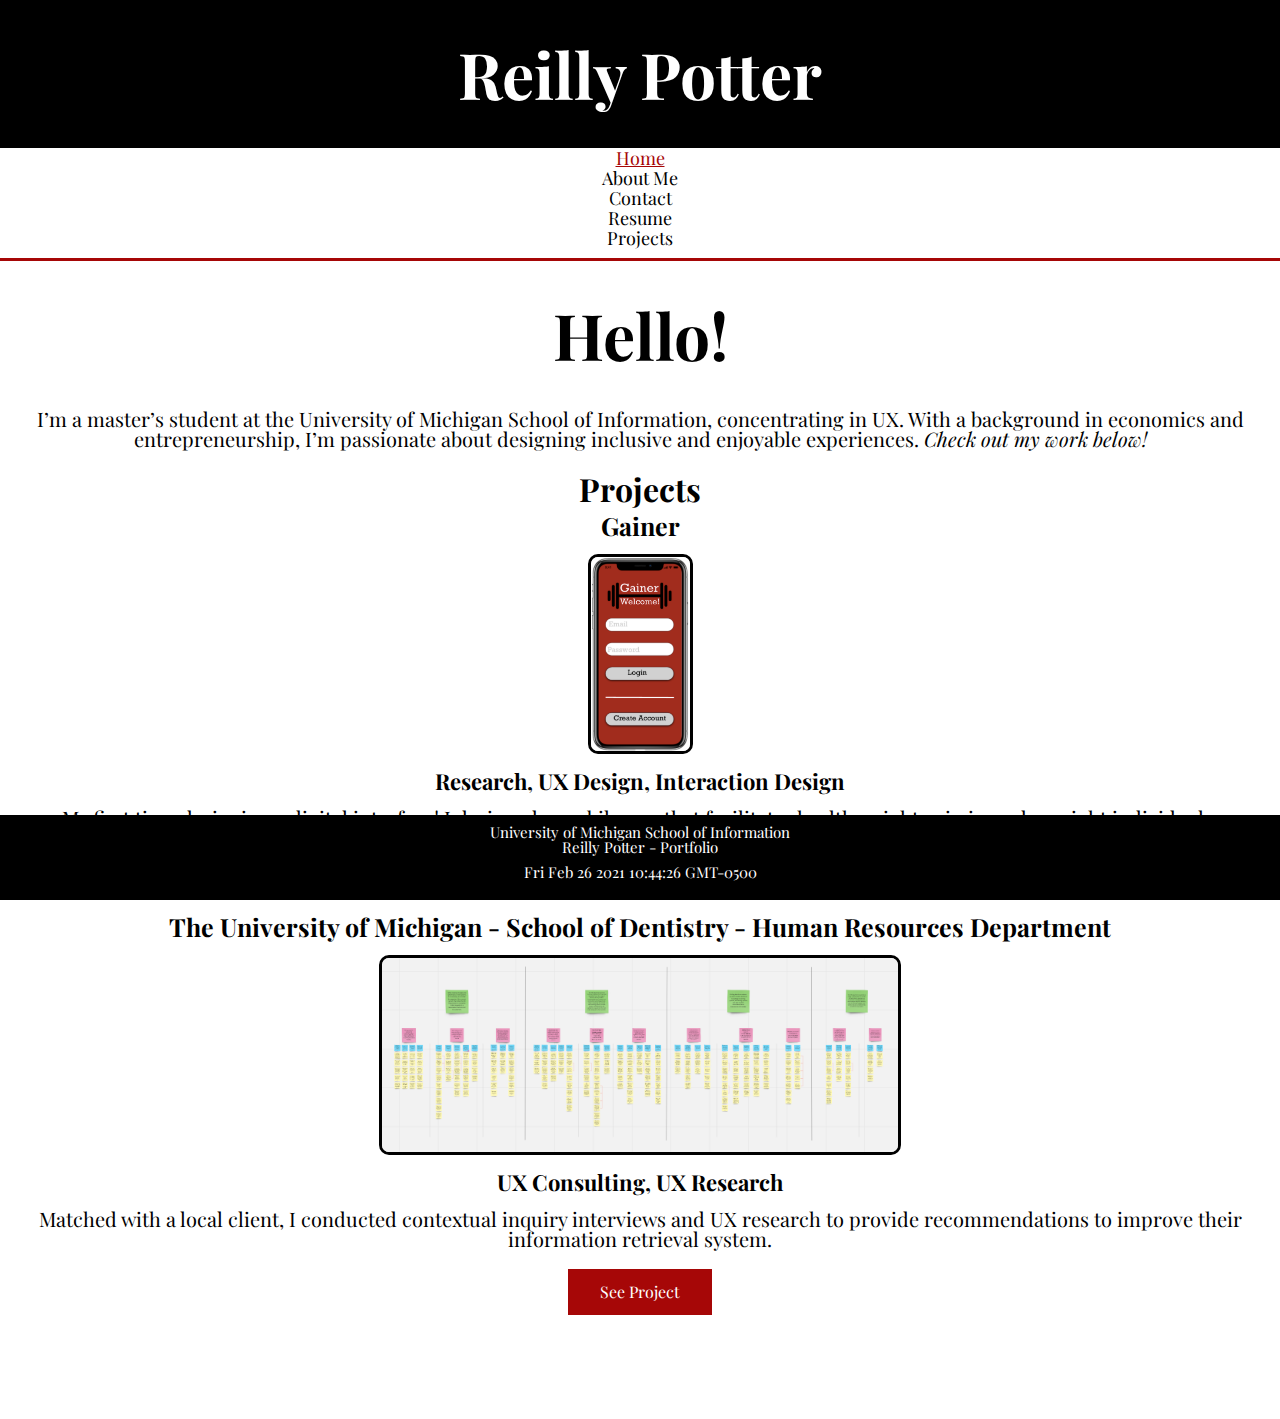
<file: index.html>
<!DOCTYPE html>
<html lang="en">
  <head>
    <meta charset="utf-8">
    <meta name="viewport" content="width=device-width, initial-scale=1.0">
    <link rel="stylesheet" type="text/css" href="css/html5reset.css">
    <link rel="stylesheet" type="text/css" href="css/style.css">
    <link rel="preconnect" href="https://fonts.gstatic.com">
    <link href="https://fonts.googleapis.com/css2?family=Playfair+Display&display=swap" rel="stylesheet">
    <!-- <link rel="shortcut icon" type="image/png" href="images/logo_icon.png"/> -->
    <script src="moment.js" type="text/javascript" defer></script>
    <script src="index.js" defer></script>
    <title>Reilly Potter's Portfolio Homepage</title>
  </head>
  <body>
    <a class = "skip" href="#main">Skip to Main Content</a>
    <header>
      <h1 class="site_title">Reilly Potter</h1>
      <nav>
        <ul class="nav_links">
          <li class="nav_item"><a href="index.html"><u>Home</u></a></li>
          <li class="nav_item"><a href="about.html">About Me</a></li>
          <li class="nav_item"><a href="contact.html">Contact</a></li>
          <li class="nav_item"><a href="resume.html">Resume</a></li>
          <li class="nav_item"><a href="projects.html">Projects</a></li>
        </ul>
    </nav>
  </header>
  <main id="main">
    <h1>Hello!</h1>
    <p>I’m a master’s student at the University of Michigan School of Information, concentrating in UX. With a background in economics and entrepreneurship, I’m passionate about designing inclusive and enjoyable experiences. <em>Check out my work below!</em></p><br>

    <h2 id="projects">Projects</h2>
    <h3 id="gainer">Gainer</h3><br>
    <img id="gainerimage1" src="images/Gainer_homescreen.png" alt="Homescreen of Gainer app"/><br>
    <h4>Research, UX Design, Interaction Design</h4><br>
    <p>My first time designing a digital interface! I designed a mobile app that facilitates health weight gain in underweight individuals.</p><br>
    <a href="projects.html#gainer_project" class="button">See Project</a><br>


    <br><h3 id="hrdentistry">The University of Michigan - School of Dentistry - Human Resources Department</h3><br>
    <img id="hraffinitywall" src="images/hr_affinity_wall.png" alt="Picture of HR Consulting Affinity Wall"/><br>
    <h4>UX Consulting, UX Research</h4><br>
    <p>Matched with a local client, I conducted contextual inquiry interviews and UX research to provide recommendations to improve their information retrieval system.</p>
    <br><a href="projects.html#hr_project" class="button">See Project</a><br>

  </main>

      <footer id="foot">
        <p>University of Michigan School of Information <br/>
            Reilly Potter - Portfolio<br/>
            <div id='displayMoment'>Fri Feb 26 2021 10:44:26 GMT-0500</div>
        </p>    
    </footer>
  </body>
</html>
</file>
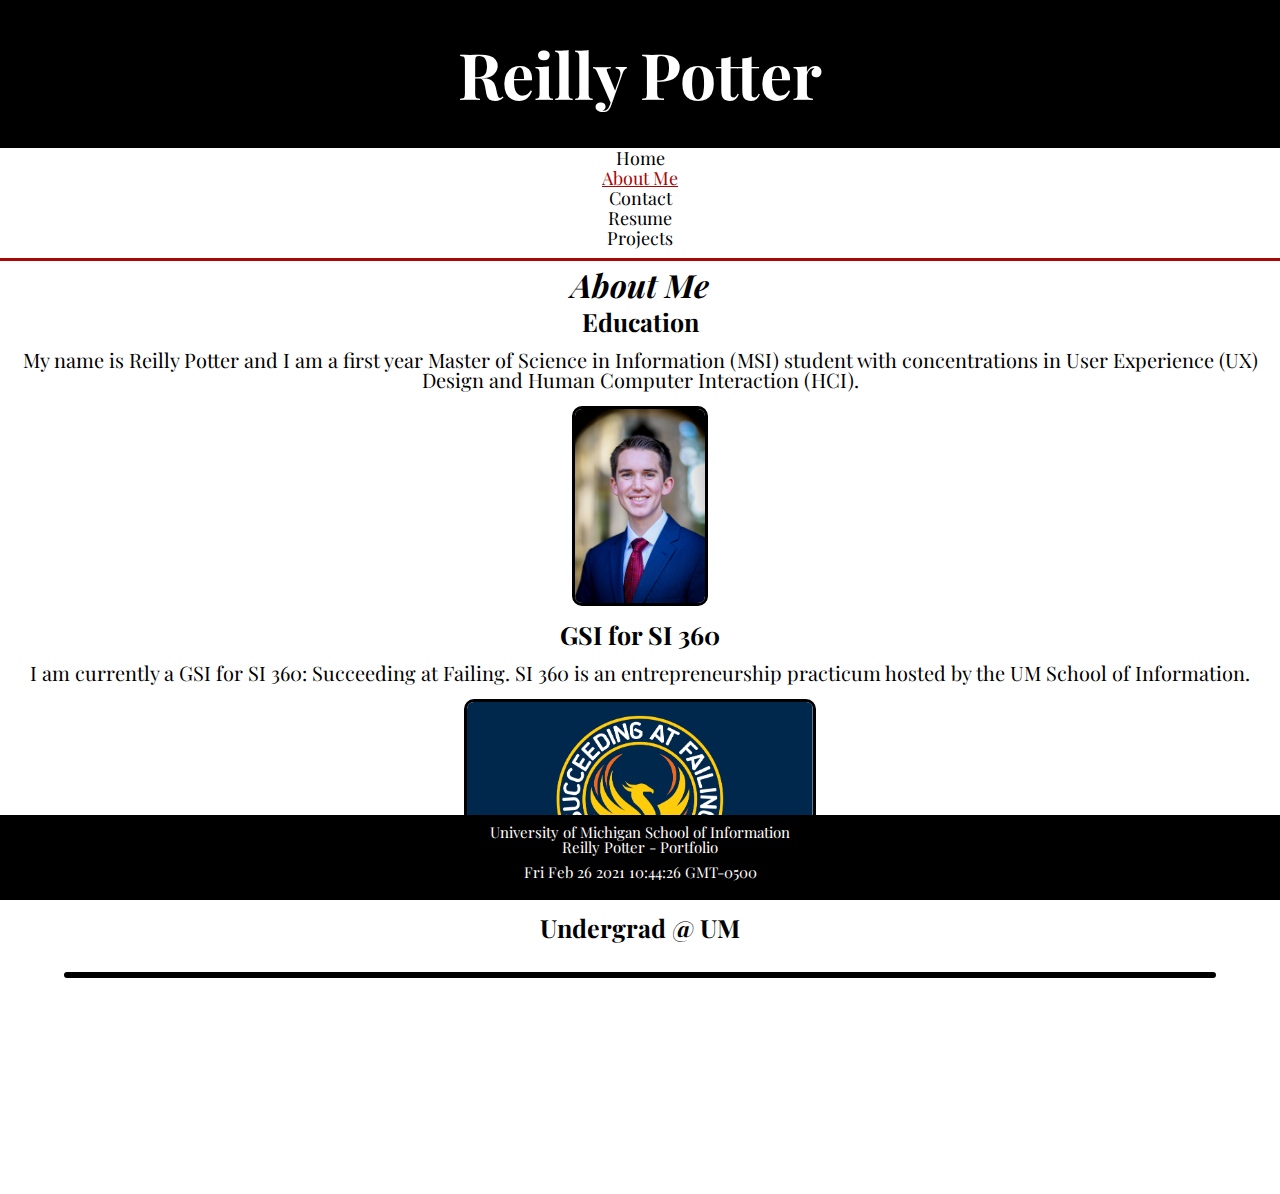
<file: about.html>
<!DOCTYPE html>
<html lang="en">
<head>
    <meta charset="utf-8">
    <meta name="viewport" content="width=device-width, initial-scale=1.0">
    <link rel="stylesheet" type="text/css" href="css/html5reset.css">
    <link rel="stylesheet" type="text/css" href="css/style.css">
    <link rel="preconnect" href="https://fonts.gstatic.com">
    <link href="https://fonts.googleapis.com/css2?family=Playfair+Display&display=swap" rel="stylesheet">
    <!-- <link rel="shortcut icon" type="image/png" href="images/logo_icon.png"/> -->
    <script src="moment.js" type="text/javascript" defer></script>
    <script src="index.js" defer></script>
    <title>Reilly Potter's About Me</title>
</head>

<body>
    <a class = "skip" href="#main">Skip to Main Content</a>
	<header>
        <h1 class="site_title">Reilly Potter</h1>
      <nav>
        <ul class="nav_links">
          <li class="nav_item"><a href="index.html">Home</a></li>
          <li class="nav_item"><a href="about.html"><u>About Me</u></a></li>
          <li class="nav_item"><a href="contact.html">Contact</a></li>
          <li class="nav_item"><a href="resume.html">Resume</a></li>
          <li class="nav_item"><a href="projects.html">Projects</a></li>
        </ul>
    </nav>
    </header>
    <main id="main">
        <section>
            <h2 id="about-me"><em>About Me</em></h2>
            <h3>Education</h3><br>
            <p>
                My name is Reilly Potter and I am a first year Master of Science in Information (MSI) student with concentrations in User Experience (UX) Design and Human Computer Interaction (HCI).
            </p><br>
            <img id="reilly-photo" src="images/reilly_headshot.jpg" alt="Reilly's Professional Headshot"><br>
        </section>
        <section>
            <h3>GSI for SI 360</h3><br>
            <p>I am currently a GSI for SI 360: Succeeding at Failing. SI 360 is an entrepreneurship practicum hosted by the UM School of Information.</p><br>
            <img src="images/SAF_emblem.png" alt="Succeeding at Failing Emblem"><br>
        </section>
        <section>
            <h3>Undergrad @ UM</h3><br>
        </section>
        <div id="thumbnails"></div><br>
        <figure>
            <img id="featured" /><br>
            <figcaption id="current_description"></figcaption>
        </figure>
        </main>
    <footer id="foot">
        <p>University of Michigan School of Information <br/>
            Reilly Potter - Portfolio<br/>
            <div id='displayMoment'>Fri Feb 26 2021 10:44:26 GMT-0500</div>
        </p>    
    </footer>
</body>
</html>
</file>
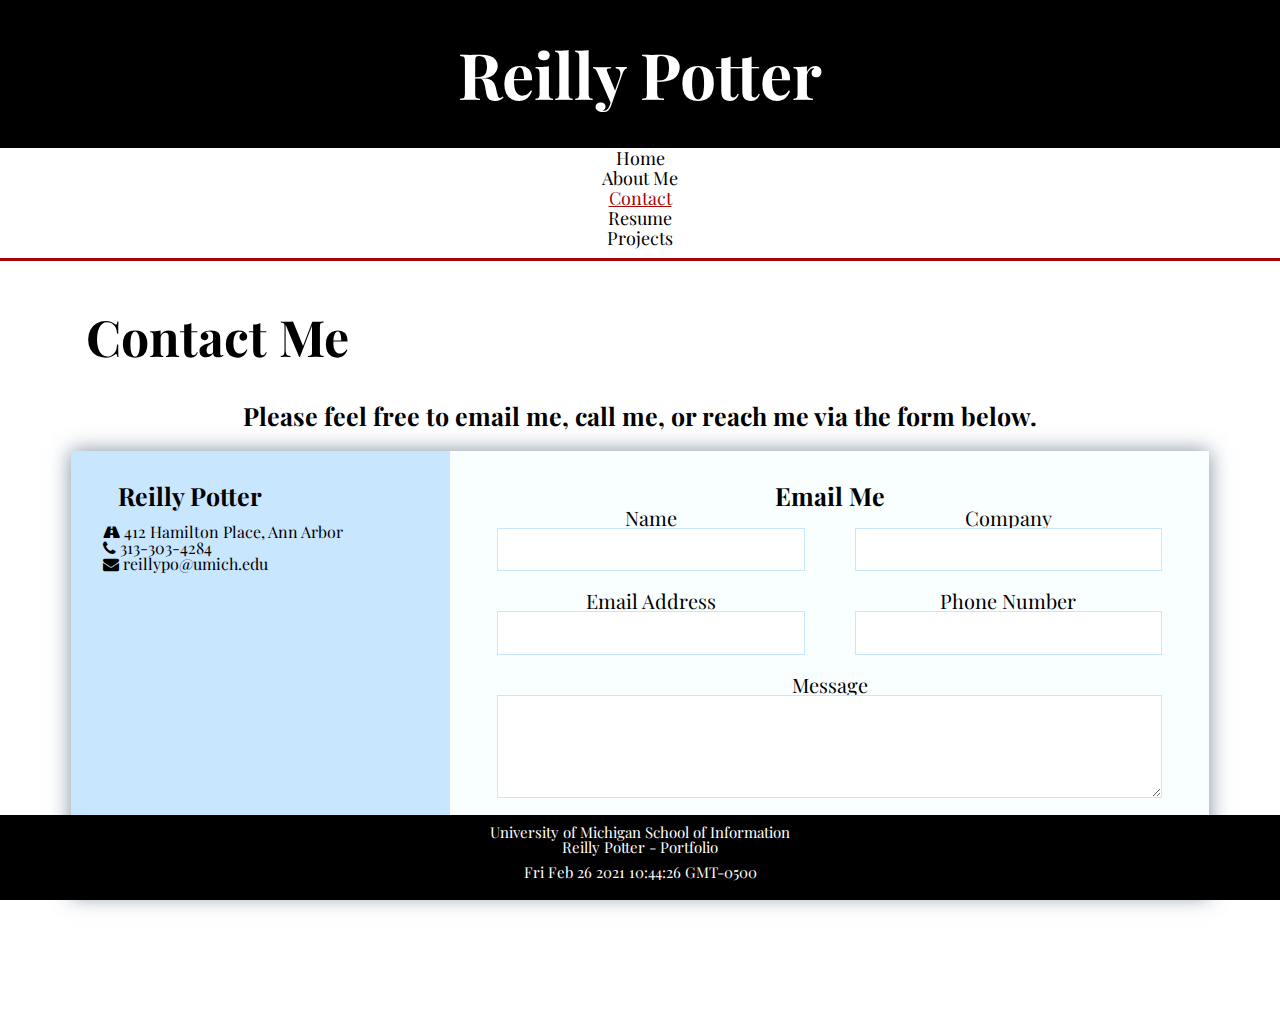
<file: contact.html>
<!DOCTYPE html>
<html lang="en">
<head>
    <meta charset="utf-8">
    <meta name="viewport" content="width=device-width, initial-scale=1.0">
    <link rel="stylesheet" href="https://stackpath.bootstrapcdn.com/font-awesome/4.7.0/css/font-awesome.min.css" integrity="sha384-wvfXpqpZZVQGK6TAh5PVlGOfQNHSoD2xbE+QkPxCAFlNEevoEH3Sl0sibVcOQVnN" crossorigin="anonymous">
    <link rel="stylesheet" type="text/css" href="css/html5reset.css">
    <link rel="stylesheet" type="text/css" href="css/style.css">
    <link rel="preconnect" href="https://fonts.gstatic.com">
    <link href="https://fonts.googleapis.com/css2?family=Playfair+Display&display=swap" rel="stylesheet">
    <!-- <link rel="shortcut icon" type="image/png" href="images/logo_icon.png"/> -->
    <script src="moment.js" type="text/javascript" defer></script>
    <script src="index.js" defer></script>
    <title>Reilly Potter's Contact Page</title>
</head>
<body>
	<a class = "skip" href="#main">Skip to Main Content</a>
    <header>
      <h1 class="site_title">Reilly Potter</h1>
      <nav>
        <ul class="nav_links">
          <li class="nav_item"><a href="index.html">Home</a></li>
          <li class="nav_item"><a href="about.html">About Me</a></li>
          <li class="nav_item"><a href="contact.html"><u>Contact</u></a></li>
          <li class="nav_item"><a href="resume.html">Resume</a></li>
          <li class="nav_item"><a href="projects.html">Projects</a></li>
        </ul>
      </nav>
    </header>
    <main id="main">
      <div class="container">
        <h1 class="brand">Contact Me</h1>
        <h2 id="contact_header">Please feel free to email me, call me, or reach me via the form below.</h2><br>
        <div class="wrapper">
        <div class="company_info">
          <h3>Reilly Potter</h3>
          <ul>
            <li><i class="fa fa-road"></i> 412 Hamilton Place, Ann Arbor</li>
            <li><i class="fa fa-phone"></i> 313-303-4284</li>
            <li><i class="fa fa-envelope"></i> reillypo@umich.edu</li>
          </ul>
        </div>
        <div class="contact">
          <h3>Email Me</h3>
          <form>
            <p>
              <label for="name">Name</label>
              <input type="text" name="name" id="name">
            </p>
            <p>
              <label for="company">Company</label>
              <input type="text" name="company" id="company">
            </p>
            <p>
              <label for="email">Email Address</label>
              <input type="email" name="email" id="email">
            </p>
            <p>
              <label for="phone">Phone Number</label>
              <input type="text" name="phone" id="phone">
            </p>
            <p class="full">
              <label for="message">Message</label>
              <textarea name="message" rows="5" id="message"></textarea>
            </p>
            <p class="full">
              <button>Submit</button>
            </p>
          </form>
        </div>
      </div>
      </div>
        </main>
        <footer id="foot">
          <p>University of Michigan School of Information <br/>
              Reilly Potter - Portfolio<br/>
              <div id='displayMoment'>Fri Feb 26 2021 10:44:26 GMT-0500</div>
          </p>    
      </footer>
    </body>
    </html>
</file>
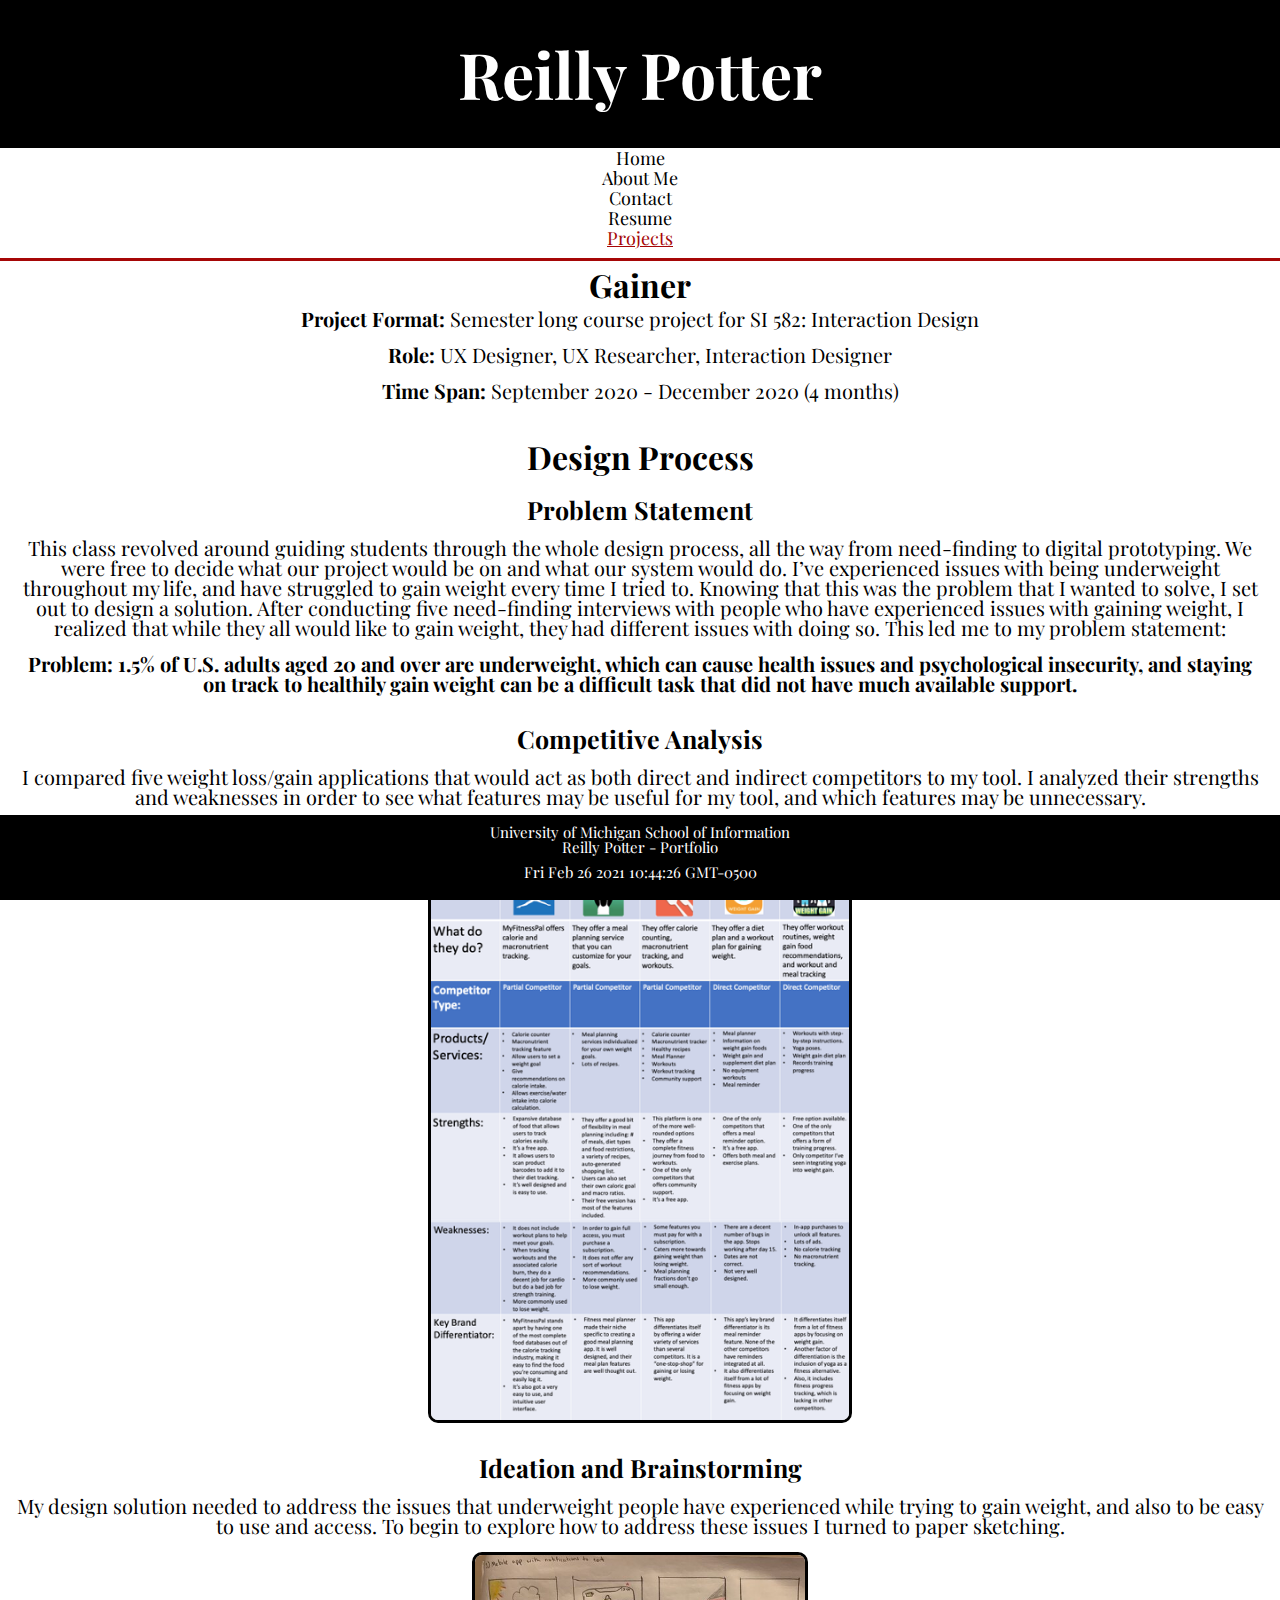
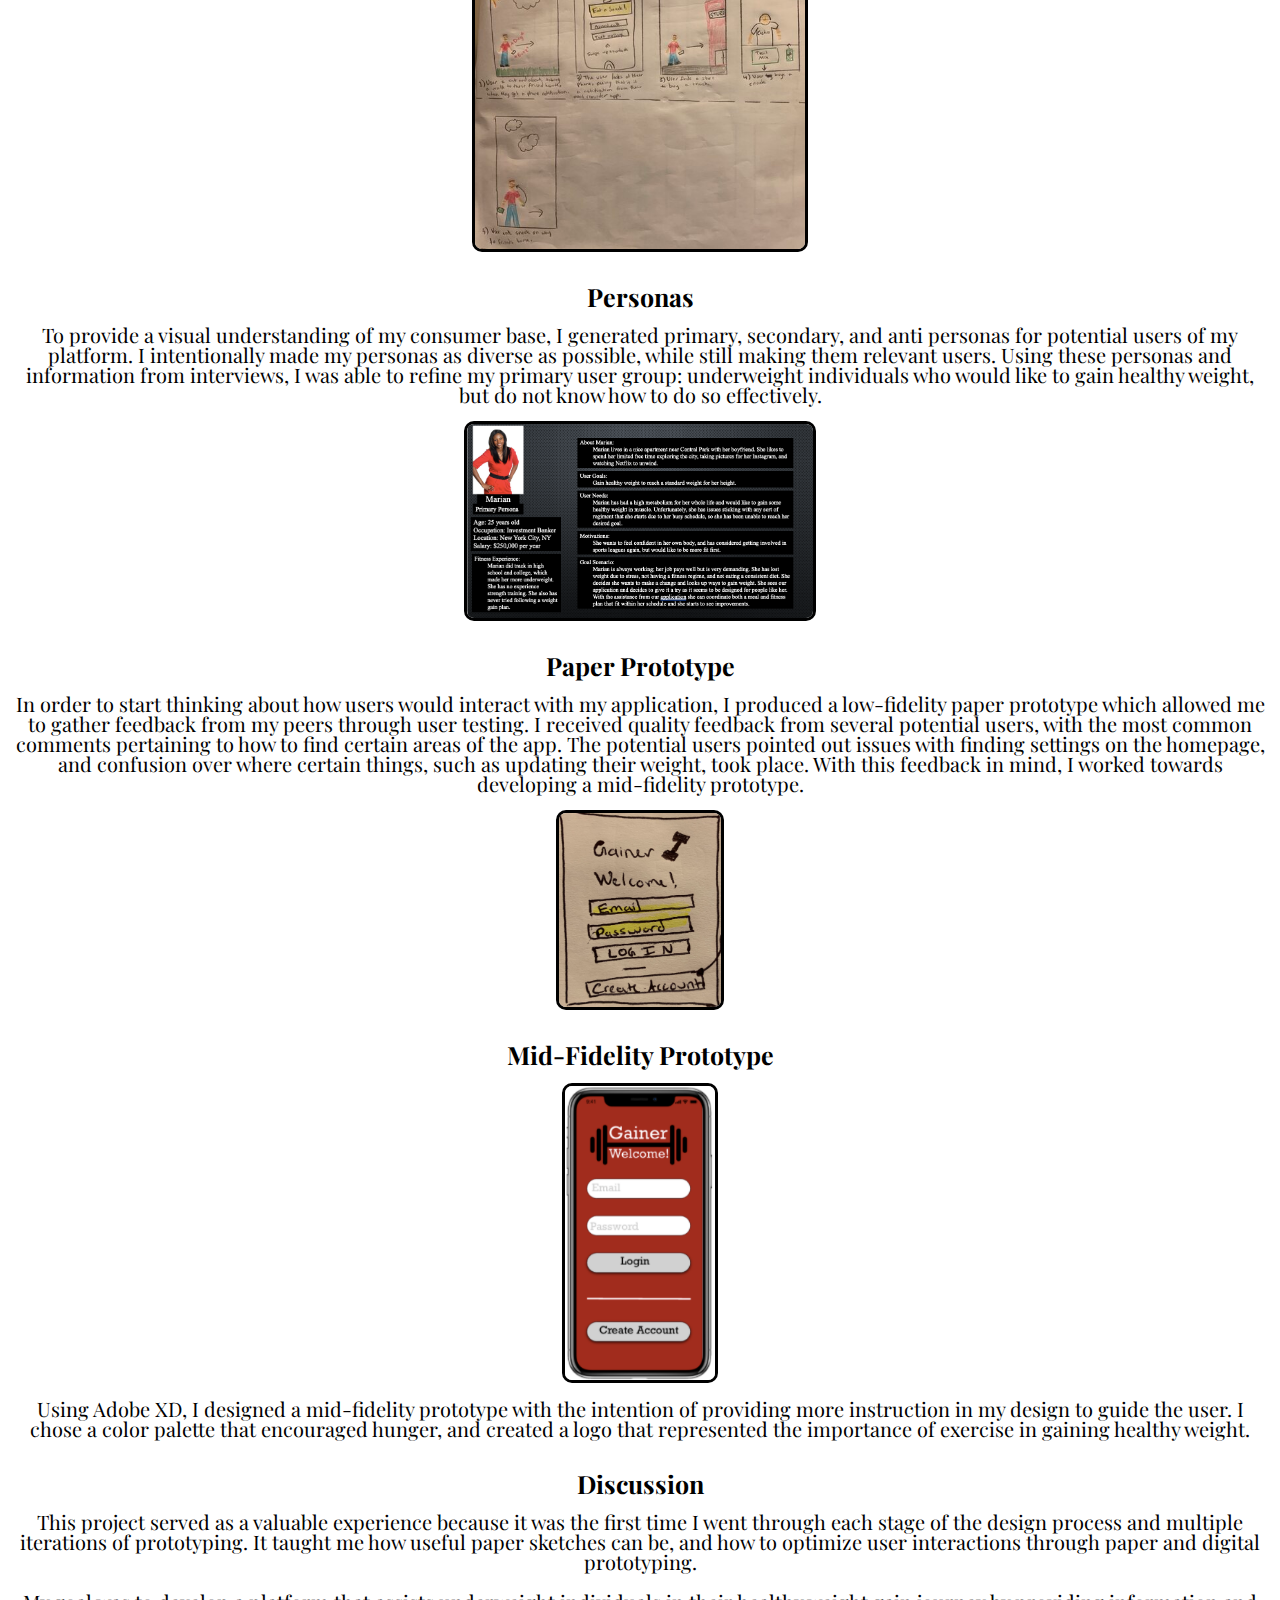
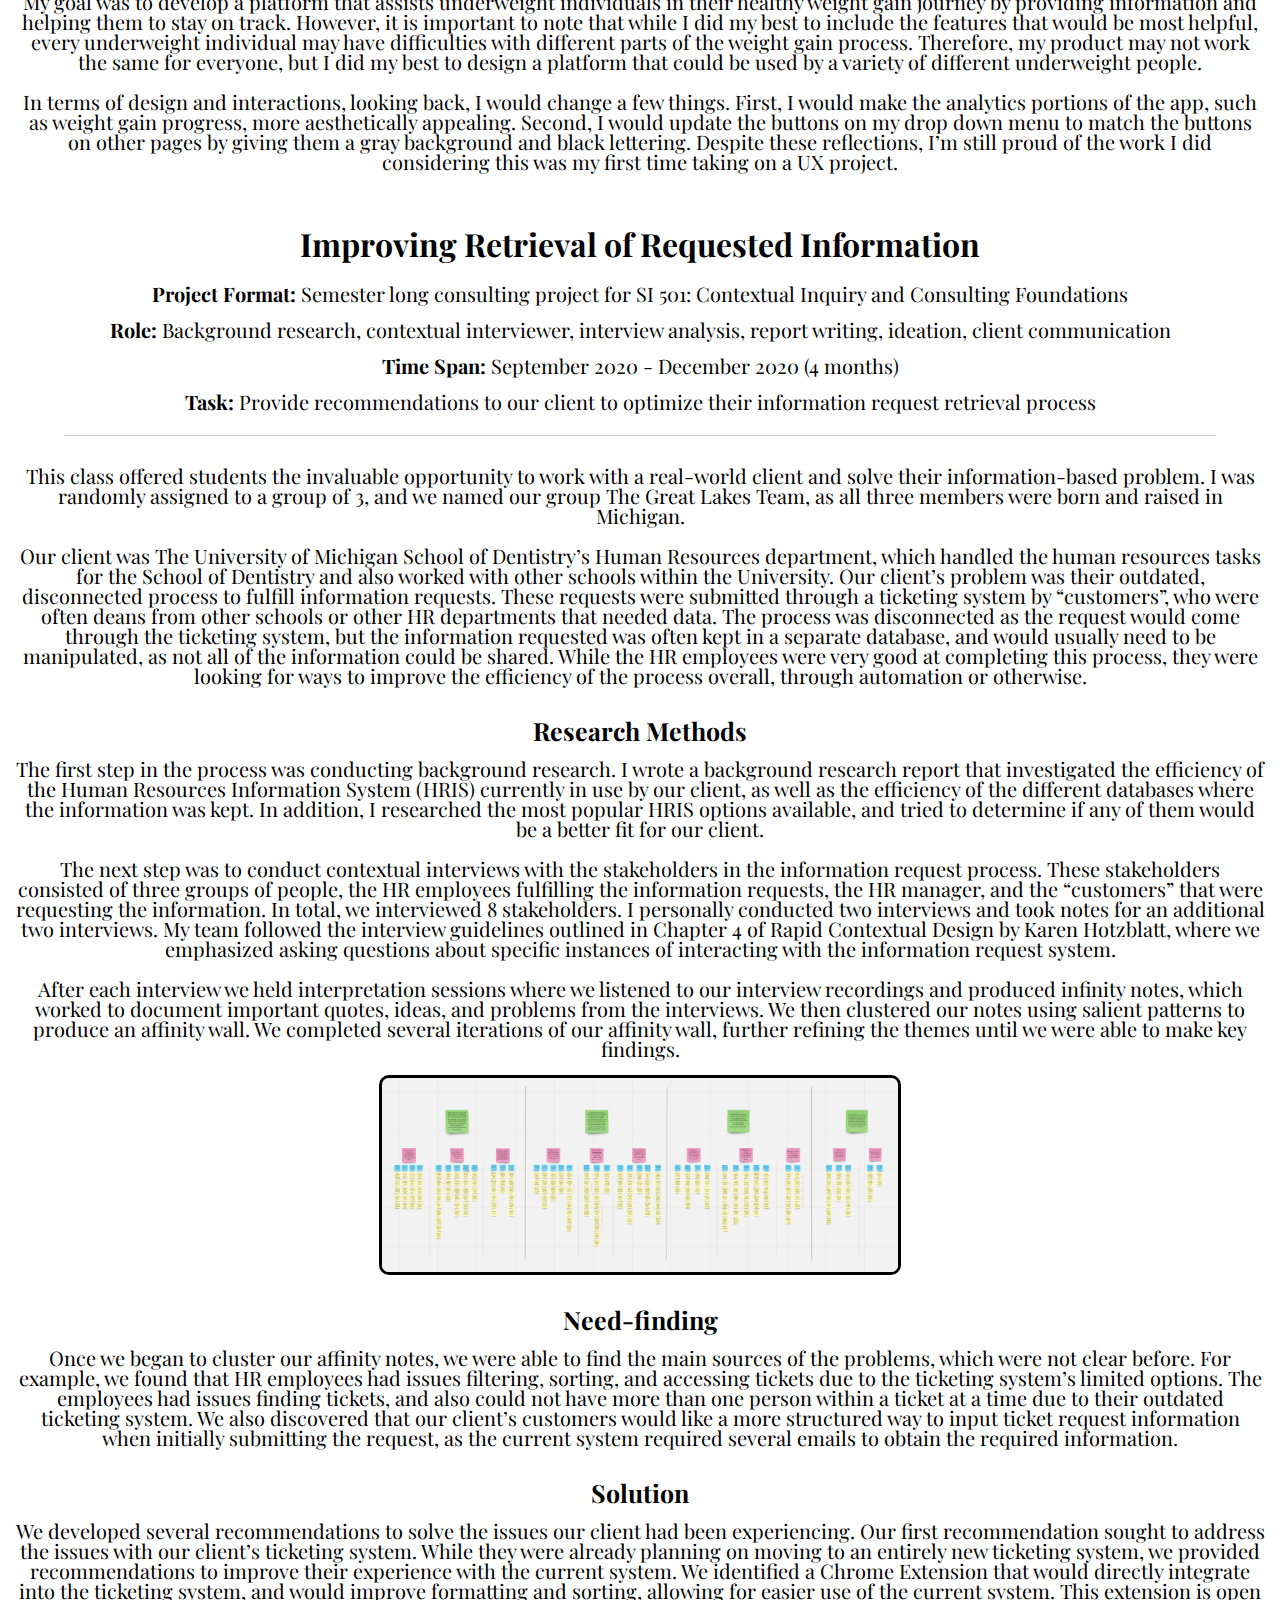
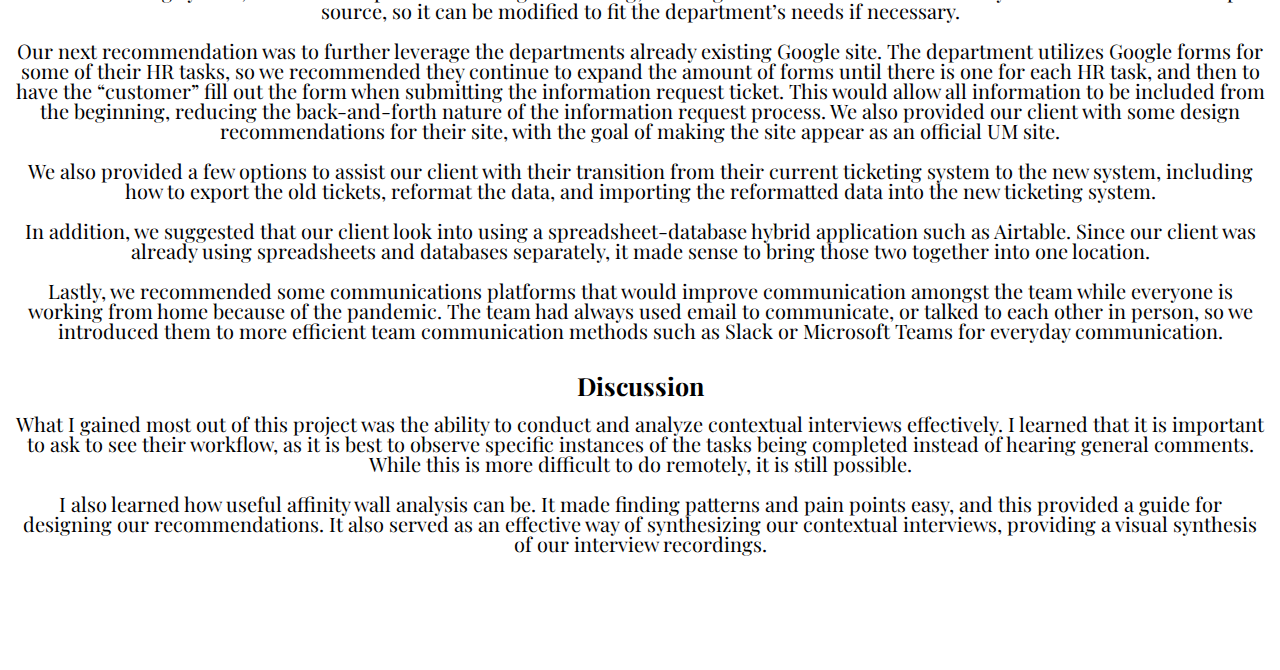
<file: projects.html>
<!DOCTYPE html>
<html lang="en">
  <head>
    <meta charset="utf-8">
    <meta name="viewport" content="width=device-width, initial-scale=1.0">
    <link rel="stylesheet" type="text/css" href="css/html5reset.css">
    <link rel="stylesheet" type="text/css" href="css/style.css">
    <link rel="preconnect" href="https://fonts.gstatic.com">
    <link href="https://fonts.googleapis.com/css2?family=Playfair+Display&display=swap" rel="stylesheet">
    <!-- <link rel="shortcut icon" type="image/png" href="images/logo_icon.png"/> -->
    <script src="moment.js" type="text/javascript" defer></script>
    <script src="index.js" defer></script>
    <title>Reilly Potter's Projects</title>
  </head>
  <body>
    <a class = "skip" href="#main">Skip to Main Content</a>
    <header>
      <h1 class="site_title">Reilly Potter</h1>
      <nav>
        <ul class="nav_links">
          <li class="nav_item"><a href="index.html">Home</a></li>
          <li class="nav_item"><a href="about.html">About Me</a></li>
          <li class="nav_item"><a href="contact.html">Contact</a></li>
          <li class="nav_item"><a href="resume.html">Resume</a></li>
          <li class="nav_item"><a href="projects.html"><u>Projects</u></a></li>
        </ul>
    </nav>
  </header>
  <main id="main">
    <section id="gainer_project">
    <h2>Gainer</h2>
    <p><b>Project Format:</b> Semester long course project for SI 582: Interaction Design</p><br>
    <p><b>Role:</b> UX Designer, UX Researcher, Interaction Designer</p><br>
    <p><b>Time Span:</b> September 2020 - December 2020 (4 months)</p><br>
    <br><h2>Design Process</h2>
    <br><h3>Problem Statement</h3><br>
    <p>This class revolved around guiding students through the whole design process, all the way from need-finding to digital prototyping. We were free to decide what our project would be on and what our system would do. I’ve experienced issues with being underweight throughout my life, and have struggled to gain weight every time I tried to. Knowing that this was the problem that I wanted to solve, I set out to design a solution. After conducting five need-finding interviews with people who have experienced issues with gaining weight, I realized that while they all would like to gain weight, they had different issues with doing so. This led me to my problem statement:</p><br>
    <p><b>Problem: 1.5% of U.S. adults aged 20 and over are underweight, which can cause health issues and psychological insecurity, and staying on track to healthily gain weight can be a difficult task that did not have much available support.</b></p><br>
    <br><h3>Competitive Analysis</h3><br>
    <p>I compared five weight loss/gain applications that would act as both direct and indirect competitors to my tool. I analyzed their strengths and weaknesses in order to see what features may be useful for my tool, and which features may be unnecessary.</p><br>
    <img id="competitive_analysis" src="images/competitive_analysis.png" alt="Gainer Competitive Analysis"><br>
    <br><h3>Ideation and Brainstorming</h3><br>
    <p>My design solution needed to address the issues that underweight people have experienced while trying to gain weight, and also to be easy to use and access. To begin to explore how to address these issues I turned to paper sketching.</p><br>
    <img id="paper_sketch" src="images/paper_sketch.jpeg" alt="Gainer Paper Sketch"><br>
    <br><h3>Personas</h3><br>
    <p>To provide a visual understanding of my consumer base, I generated primary, secondary, and anti personas for potential users of my platform. I intentionally made my personas as diverse as possible, while still making them relevant users. Using these personas and information from interviews, I was able to refine my primary user group: underweight individuals who would like to gain healthy weight, but do not know how to do so effectively.</p><br>
    <img id="persona" src="images/persona.png" alt="Gainer's Primary Persona"><br>
    <br><h3>Paper Prototype</h3><br>
    <p>In order to start thinking about how users would interact with my application, I produced a low-fidelity paper prototype which allowed me to gather feedback from my peers through user testing. I received quality feedback from several potential users, with the most common comments pertaining to how to find certain areas of the app. The potential users pointed out issues with finding settings on the homepage, and confusion over where certain things, such as updating their weight, took place. With this feedback in mind, I worked towards developing a mid-fidelity prototype.</p><br>
    <img id="paper_prototype" src="images/paper_prototype.jpg" alt="Gainer's Paper Prototype"><br>
    <br><h3>Mid-Fidelity Prototype</h3><br>
    <img id="gainer_homescreen" src="images/Gainer_homescreen.png" alt="Gainer's Home Screen"><br>
    <p>Using Adobe XD, I designed a mid-fidelity prototype with the intention of providing more instruction in my design to guide the user. I chose a color palette that encouraged hunger, and created a logo that represented the importance of exercise in gaining healthy weight.</p><br>
    <br><h3>Discussion</h3><br>
    <p>This project served as a valuable experience because it was the first time I went through each stage of the design process and multiple iterations of prototyping. It taught me how useful paper sketches can be, and how to optimize user interactions through paper and digital prototyping.</br></br>

      My goal was to develop a platform that assists underweight individuals in their healthy weight gain journey by providing information and helping them to stay on track. However, it is important to note that while I did my best to include the features that would be most helpful, every underweight individual may have difficulties with different parts of the weight gain process. Therefore, my product may not work the same for everyone, but I did my best to design a platform that could be used by a variety of different underweight people.</br></br>
      
      In terms of design and interactions, looking back, I would change a few things. First, I would make the analytics portions of the app, such as weight gain progress, more aesthetically appealing. Second, I would update the buttons on my drop down menu to match the buttons on other pages by giving them a gray background and black lettering. Despite these reflections, I’m still proud of the work I did considering this was my first time taking on a UX project.</p><br>
    </section>
    <section id="hr_project">
    <br><br><h2>Improving Retrieval of Requested Information</h2><br>
    <p><b>Project Format:</b> Semester long consulting project for SI 501: Contextual Inquiry and Consulting Foundations</p><br>
    <p><b>Role:</b> Background research, contextual interviewer, interview analysis, report writing, ideation, client communication</p><br>
    <p><b>Time Span:</b> September 2020 - December 2020 (4 months)</p><br>
    <p><b>Task:</b> Provide recommendations to our client to optimize their information request retrieval process</p><br>
    <hr>
    <br><p>This class offered students the invaluable opportunity to work with a real-world client and solve their information-based problem. I was randomly assigned to a group of 3, and we named our group The Great Lakes Team, as all three members were born and raised in Michigan. <br><br>

      Our client was The University of Michigan School of Dentistry’s Human Resources department, which handled the human resources tasks for the School of Dentistry and also worked with other schools within the University. Our client’s problem was their outdated, disconnected process to fulfill information requests. These requests were submitted through a ticketing system by “customers”, who were often deans from other schools or other HR departments that needed data. The process was disconnected as the request would come through the ticketing system, but the information requested was often kept in a separate database, and would usually need to be manipulated, as not all of the information could be shared. While the HR employees were very good at completing this process, they were looking for ways to improve the efficiency of the process overall, through automation or otherwise.</p><br>
    <br><h3>Research Methods</h3><br>
    <p>The first step in the process was conducting background research. I wrote a background research report that investigated the efficiency of the Human Resources Information System (HRIS) currently in use by our client, as well as the efficiency of the different databases where the information was kept. In addition, I researched the most popular HRIS options available, and tried to determine if any of them would be a better fit for our client.<br><br>

      The next step was to conduct contextual interviews with the stakeholders in the information request process. These stakeholders consisted of three groups of people, the HR employees fulfilling the information requests, the HR manager, and the “customers” that were requesting the information. In total, we interviewed 8 stakeholders. I personally conducted two interviews and took notes for an additional two interviews. My team followed the interview guidelines outlined in Chapter 4 of Rapid Contextual Design by Karen Hotzblatt, where we emphasized asking questions about specific instances of interacting with the information request system. <br><br>
      
      After each interview we held interpretation sessions where we listened to our interview recordings and produced infinity notes, which worked to document important quotes, ideas, and problems from the interviews. We then clustered our notes using salient patterns to produce an affinity wall. We completed several iterations of our affinity wall, further refining the themes until we were able to make key findings.</p><br>
    <img id="affinity_wall" src="images/hr_affinity_wall.png" alt="HR Project Affinity Wall"><br>
    <br><h3>Need-finding</h3><br>
    <p>Once we began to cluster our affinity notes, we were able to find the main sources of the problems, which were not clear before. For example, we found that HR employees had issues filtering, sorting, and accessing tickets due to the ticketing system’s limited options. The employees had issues finding tickets, and also could not have more than one person within a ticket at a time due to their outdated ticketing system. We also discovered that our client’s customers would like a more structured way to input ticket request information when initially submitting the request, as the current system required several emails to obtain the required information.</p><br>
    <br><h3>Solution</h3><br>
    <p>We developed several recommendations to solve the issues our client had been experiencing. Our first recommendation sought to address the issues with our client’s ticketing system. While they were already planning on moving to an entirely new ticketing system, we provided recommendations to improve their experience with the current system. We identified a Chrome Extension that would directly integrate into the ticketing system, and would improve formatting and sorting, allowing for easier use of the current system. This extension is open source, so it can be modified to fit the department’s needs if necessary.<br><br>

      Our next recommendation was to further leverage the departments already existing Google site. The department utilizes Google forms for some of their HR tasks, so we recommended they continue to expand the amount of forms until there is one for each HR task, and then to have the “customer” fill out the form when submitting the information request ticket. This would allow all information to be included from the beginning, reducing the back-and-forth nature of the information request process. We also provided our client with some design recommendations for their site, with the goal of making the site appear as an official UM site. <br><br>
      
      We also provided a few options to assist our client with their transition from their current ticketing system to the new system, including how to export the old tickets, reformat the data, and importing the reformatted data into the new ticketing system.<br><br>
      
      In addition, we suggested that our client look into using a spreadsheet-database hybrid application such as Airtable. Since our client was already using spreadsheets and databases separately, it made sense to bring those two together into one location.<br><br>
      
      Lastly, we recommended some communications platforms that would improve communication amongst the team while everyone is working from home because of the pandemic. The team had always used email to communicate, or talked to each other in person, so we introduced them to more efficient team communication methods such as Slack or Microsoft Teams for everyday communication.</p><br>
    
    <br><h3>Discussion</h3><br>
    <p>What I gained most out of this project was the ability to conduct and analyze contextual interviews effectively. I learned that it is important to ask to see their workflow, as it is best to observe specific instances of the tasks being completed instead of hearing general comments. While this is more difficult to do remotely, it is still possible. <br><br>

      I also learned how useful affinity wall analysis can be. It made finding patterns and pain points easy, and this provided a guide for designing our recommendations. It also served as an effective way of synthesizing our contextual interviews, providing a visual synthesis of our interview recordings.</p><br>
    </section>
    </main>

    <footer id="foot">
      <p>University of Michigan School of Information <br/>
          Reilly Potter - Portfolio<br/>
          <div id='displayMoment'>Fri Feb 26 2021 10:44:26 GMT-0500</div>
      </p>    
  </footer>
  </body>
</html>
</file>
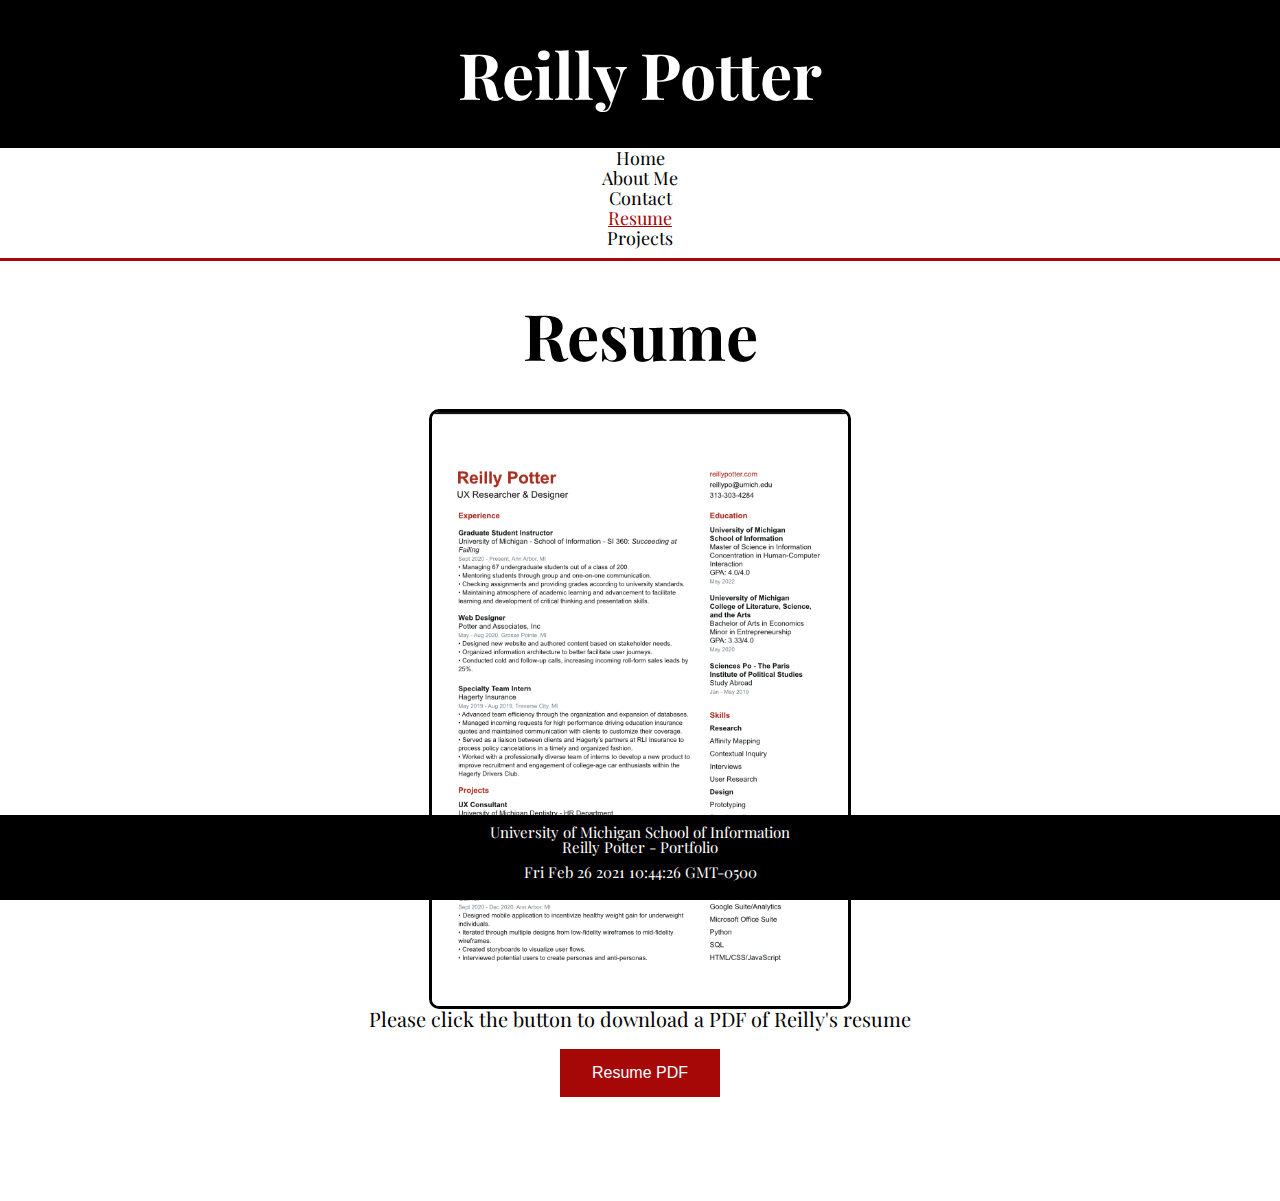
<file: resume.html>
<!DOCTYPE html>
<html lang="en">
  <head>
    <meta charset="utf-8">
    <meta name="viewport" content="width=device-width, initial-scale=1.0">
    <link rel="stylesheet" type="text/css" href="css/html5reset.css">
    <link rel="stylesheet" type="text/css" href="css/style.css">
    <link rel="preconnect" href="https://fonts.gstatic.com">
    <link href="https://fonts.googleapis.com/css2?family=Playfair+Display&display=swap" rel="stylesheet">
    <!-- <link rel="shortcut icon" type="image/png" href="images/logo_icon.png"/> -->
    <script src="moment.js" type="text/javascript" defer></script>
    <script src="index.js" defer></script>
    <title>Reilly Potter's Resume</title>
  </head>
  <body>
    <a class = "skip" href="#main">Skip to Main Content</a>
    <header>
      <h1 class="site_title">Reilly Potter</h1>
      <nav>
        <ul class="nav_links">
          <li class="nav_item"><a href="index.html">Home</a></li>
          <li class="nav_item"><a href="about.html">About Me</a></li>
          <li class="nav_item"><a href="contact.html">Contact</a></li>
          <li class="nav_item"><a href="resume.html"><u>Resume</u></a></li>
          <li class="nav_item"><a href="projects.html">Projects</a></li>
        </ul>
    </nav>
  </header>
  <main id="main">
    <h1>Resume</h1>
    <img src="images/resume.png" alt="Reilly's Resume" id="resume_pic">
    <p>Please click the button to download a PDF of Reilly's resume</p><br>
    <button class="button">Resume PDF</button>
    </main>
    <footer id="foot">
      <p>University of Michigan School of Information <br/>
          Reilly Potter - Portfolio<br/>
          <div id='displayMoment'>Fri Feb 26 2021 10:44:26 GMT-0500</div>
      </p>    
  </footer>
  </body>
</html>
</file>
<file: css/style.css>
body{
    background: #ffffff;
    color:#000000;
    font-family: "Playfair Display", serif;
    height: 100%;
    text-align: center;
}

header{
    background: #fff;
    border-bottom: 3px solid #A60707;
    display: flex;
    align-items: center;
    flex-direction: column;
  
  }
  
.nav_links{
    font-size: 18px;
    display: flex;
    flex-direction: column;
    align-items: center;
    padding-bottom: 10px;
    width: 100%;
  }

.nav_item{
    padding-top: 1px;
    padding-bottom: 1px;
}

u{
    color: #A60707;
}

div {
    text-align: center;
}

a{
    color: #A60707;
    text-decoration: underline #A60707;
}

hr{
    width: 90%;
    margin-bottom: 7px;
    margin-right: auto;
    margin-left: auto;
    margin-top: 7px;
    height: 8px;
}

a.skip{
    background: white;
    left: 0;
    padding: 6px;
    position: absolute;
    top: -40px;
    -webkit-transition: top 1s ease-out;
    transition: top 1s ease-out;
    z-index: 1;
  }
  
a.skip:focus{
    top:20px;
    color: black;
    text-decoration-style: solid;
  }
  
.nav_item a{
    color: black;
    text-decoration: none;
  }
  
.nav_item a:hover, a:focus{
    color: #A60707;
    text-decoration: underline;
    -webkit-text-decoration-style: dotted;
            text-decoration-style: dotted;
  }
  
*:focus{
    border-top: 2px dashed black;
    border-bottom: 2px dashed black;
}

h1{
    font-size: 64px;
    padding-left:15px;
    padding-top: 10px;
    padding-bottom: 10px;
    padding-right: 15px;
    text-align: center;
    line-height: 2;
}

h2{
    font-size: 32px;
    text-align: center;
    padding-left: 15px;
    padding-right: 15px;
    line-height: 1.5;
}

h3{
    font-size: 25px;
    text-align: center;
    padding-left: 15px;
    padding-right: 15px;
    line-height: 1;
}

h4{
    font-size: 22px;
    text-align: center;
    padding-left: 15px;
    padding-right: 15px;
}

p{
    font-size: 20px;
    padding-left: 15px;
    padding-right: 15px;
    text-align: center;
}

img{
    display: block;
    margin: 0 auto;
    height: 200px;
    width:auto;
    border: 3px solid #000000;
    border-radius: 10px;
    max-width: 100%;
}

#competitive_analysis{
    height:600px;
    width: auto;
    max-width: 100%;
}

#paper_sketch{
    height:300px;
    width: auto;
    max-width: 100%;
}

#gainer_homescreen{
    height: 300px;
    width: auto;
    max-width: 100%;
}

.site_title{
    background-color: black;
    color: #ffffff;
    width: 100%;
}

#resume_pic{
    height: 600px;
}

#display_moment{
    color: #ffffff;
}

#featured{
    width: 90%;
    height: auto;
    margin: auto;

}

#current_description{
    max-width: 100%;
    font-size: 20px;
}

.button {
    background-color: #A60707;
    border: none;
    color: white;
    padding: 15px 32px;
    text-align: center;
    text-decoration: none;
    display: inline-block;
    font-size: 16px;
    margin: 4px 2px;
    cursor: pointer;
  }

#current_description {
    width: 700px;
    margin: auto;
    height: 100px;
    text-align: center;
}

#thumbnails {
    overflow: auto;
    white-space: wrap;
    max-width: 100%;
}
#thumbnails img {
    height: 50px;
    margin-left: 5px;
    margin-right: 5px;
    cursor: pointer;
    display: inline-block;

}

#thumbnails img.highlighted {
    border: 1px solid red;
}

#foot{
    width:100%;
    font-size: 15px;
    min-height: 75px;
    position: fixed;
    bottom: 0;
    left: 0; right: 0;
    background-color: black;
    color: white;
}

#foot p{
    font-size: 15px;
    padding-bottom: 10px;
    padding-top: 10px;
}

#main {
    padding-bottom: 100px;
}

*{
    box-sizing: border-box;
}

.container{
    max-width: 1170px;
    margin-left: auto;
    margin-right: auto;
    padding: 1em;
}

.company_info ul{
    list-style: none;
    padding: 0;

}

.brand{
    text-align: center;
    font-size: 50px;
}

.wrapper{
    box-shadow: 0 0 20px 0 rgba(72,94,116,0.7);
}

.wrapper > *{
    padding: 1em;
}

.company_info{
    background:#c9e6ff;
}

.company_info h3, .company_info ul{
    text-align: center;
    margin: 0 0 1rem 0;
}

.contact{
    background: #f9feff;
}

.contact form{
    display: grid;
    grid-template-columns: 1fr 1fr;
    grid-gap: 20px;
}

.contact form label{
    display: block;
}

.contact form p{
    margin: 0;
}

.contact form .full{
    grid-column: 1 / 3;
}

.contact form button, .contact form input, .contact form textarea{
    width: 100%;
    padding: 1em;
    border: 1px solid #c9e6ff;
}

.contact form button{
    background: #c9e6ff;
    text-transform: uppercase;
}

.contact form button:hover, .contact form button:focus{
    background:#92bde7;
    color: #fff;
    outline:0;
    transition: background-color 2s ease-out;
}

#contact_header{
    font-size: 25px;
}

/*Large Screens */
@media(min-width: 700px){
    .wrapper{
        display: grid;
        grid-template-columns: 1fr 2fr;
    }
    .wrapper > *{
        padding: 2em;
    }

    .company_info h3, .company_info ul, .brand{
        text-align: left;
    }
}
</file>
